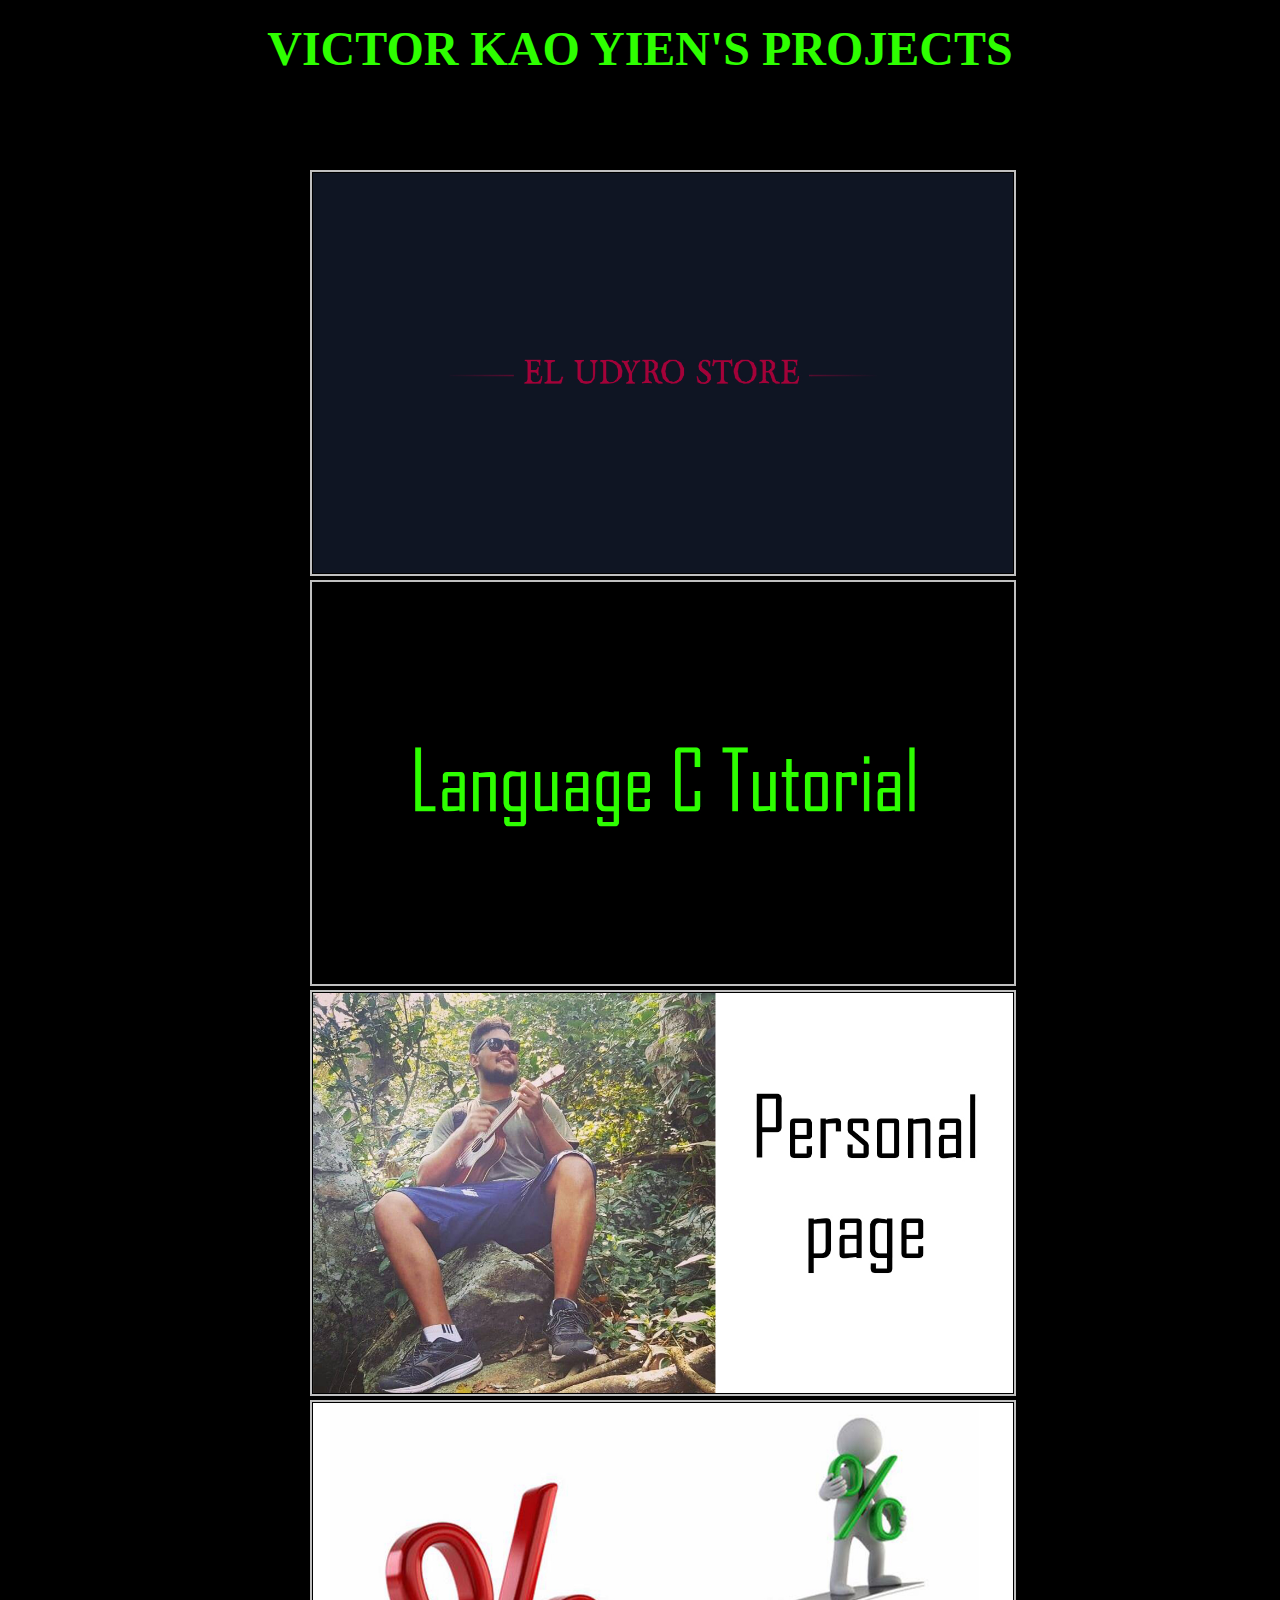
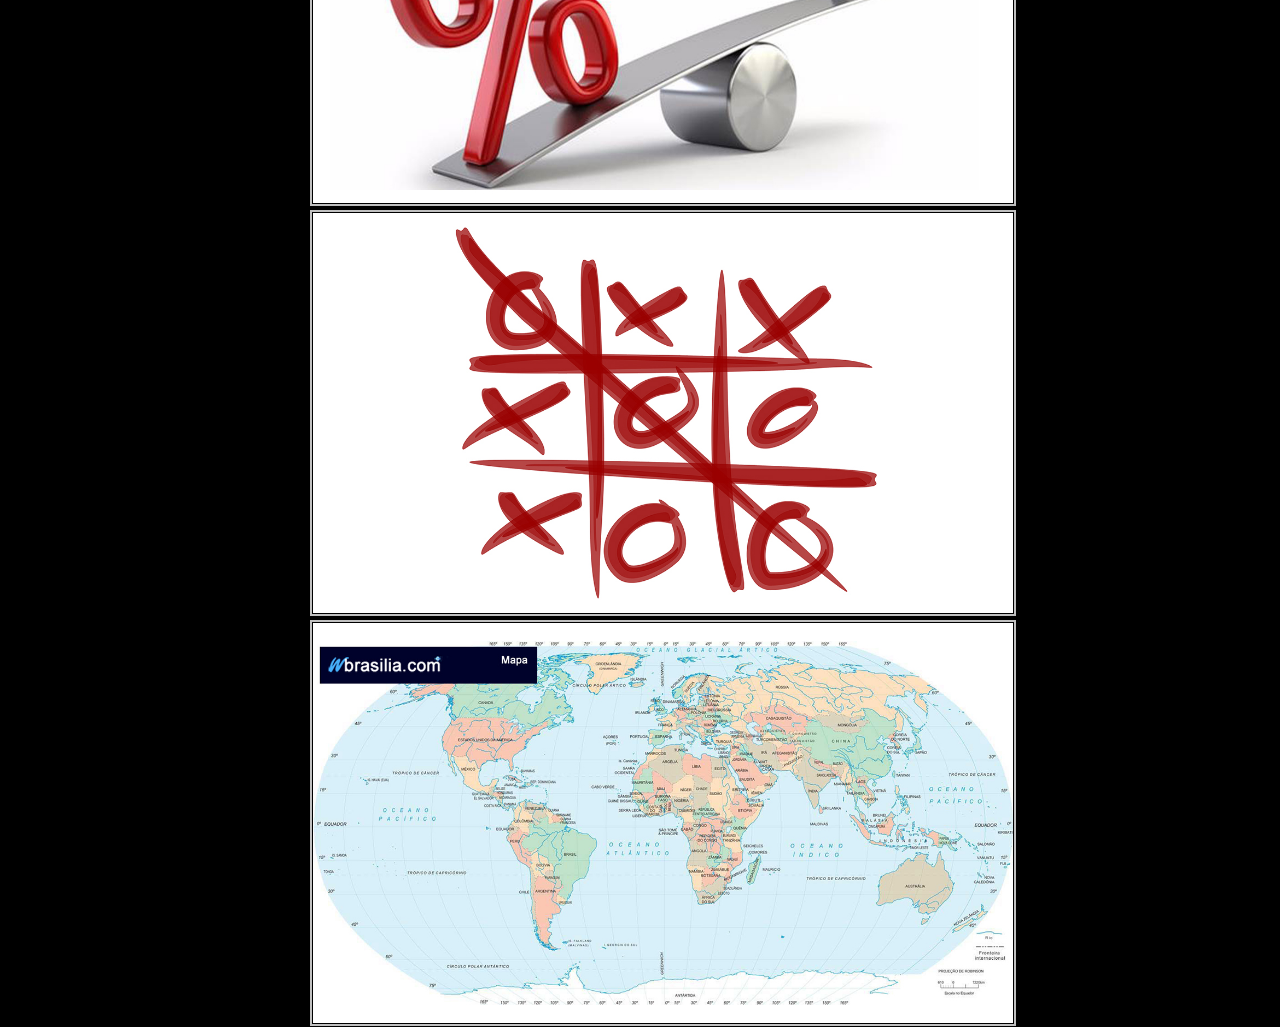
<file: index.html>
<!DOCTYPE html>
<html>
<head>
	<title>Victor Kao Yien's projects</title>


<style>

body{
background-color: black;
font-family: "Lucida Console", serif;

}

.tab1 td{
position: relative;
top: 70px;
right: -300px;
border: 2px solid silver;
background-color: black;
background-opacity: 0.1;
color: white;
}


#projeto1 {
width: 700px;
height: 400px;
}

.udyro {
width: 700px;
height: 400px;
}

.tab2 td{
position: relative;
top: 70px;
right: -300px;
border: 2px solid silver;
background-color: black;
background-opacity: 0.1;
color: white;
}


#projeto2 {
width: 700px;
height: 400px;
}

.tutc {
width: 700px;
height: 400px;
}

.tab3 td{
position: relative;
top: 70px;
right: -300px;
border: 2px solid silver;
background-color: black;
background-opacity: 0.1;
color: white;
}


#projeto3 {
width: 700px;
height: 400px;
}

.pagpess {
width: 700px;
height: 400px;
}

.tab4 td{
position: relative;
top: 70px;
right: -300px;
border: 2px solid silver;
background-color: black;
background-opacity: 0.1;
color: white;
}


#projeto4 {
width: 700px;
height: 400px;
}

.juros {
width: 700px;
height: 400px;
}

.tab5 td{
position: relative;
top: 70px;
right: -300px;
border: 2px solid silver;
background-color: black;
background-opacity: 0.1;
color: white;
}


#projeto5 {
width: 700px;
height: 400px;
}

.velha {
width: 700px;
height: 400px;
}
	
.tab6 td{
position: relative;
top: 70px;
right: -300px;
border: 2px solid silver;
background-color: black;
background-opacity: 0.1;
color: white;
}


#projeto6 {
width: 700px;
height: 400px;
}

.locat {
width: 700px;
height: 400px;
}
	
</style>
</head>
<body>
	<h1 align="center">
	
	<font color="#2eff00" size="9">VICTOR KAO YIEN'S PROJECTS</font>
	
	</h1>

<table class="tab1">
	
	<tr>
	<td>
		
		<div id="projeto1">
			<a href="https://victorkaoyien.github.io/gamestore/index.html" target="blank">
				<img class="udyro" src="eludyrostore.jpg" alt="El Udyro Store">
			</a>
		</div>
		
	</td>	
	</tr>
</table>
	
<table class="tab2">
	
	<tr>
	<td>
		
		<div id="projeto2">
			<a href="https://victorkaoyien.github.io/tutorialc/index.html" target="blank">
				<img class="tutc" src="languagectutorial.jpg" alt="Language C Tutorial">
			</a>
		</div>
		
	</td>	
	</tr>
</table>
	
<table class="tab3">
	
	<tr>
	<td>
		
		<div id="projeto3">
			<a href="https://victorkaoyien.github.io/pagpess/index.html" target="blank">
				<img class="pagpess" src="personalpage.jpg" alt="Victor's Personal Page">
			</a>
		</div>
		
	</td>	
	</tr>
</table>
	
<table class="tab4">
	
	<tr>
	<td>
		
		<div id="projeto4">
			<a href="https://victorkaoyien.github.io/calculadora/index.html" target="blank">
				<img class="juros" src="juros.jpg" alt="Calculadora de juros">
			</a>
		</div>
		
	</td>	
	</tr>
</table>

<table class="tab5">
	
	<tr>
	<td>
		
		<div id="projeto5">
			<a href="https://victorkaoyien.github.io/jogo/index.html" target="blank">
				<img class="velha" src="jogodavelha.jpg" alt="TicTacToe">
			</a>
		</div>
		
	</td>	
	</tr>
</table>

<table class="tab6">
	
	<tr>
	<td>
		
		<div id="projeto6">
			<a href="https://victorkaoyien.github.io/localização/index.html" target="blank">
				<img class="locat" src="mapa.jpg" alt="Location calculator">
			</a>
		</div>
		
	</td>	
	</tr>
</table>
</body>
</html>
</file>
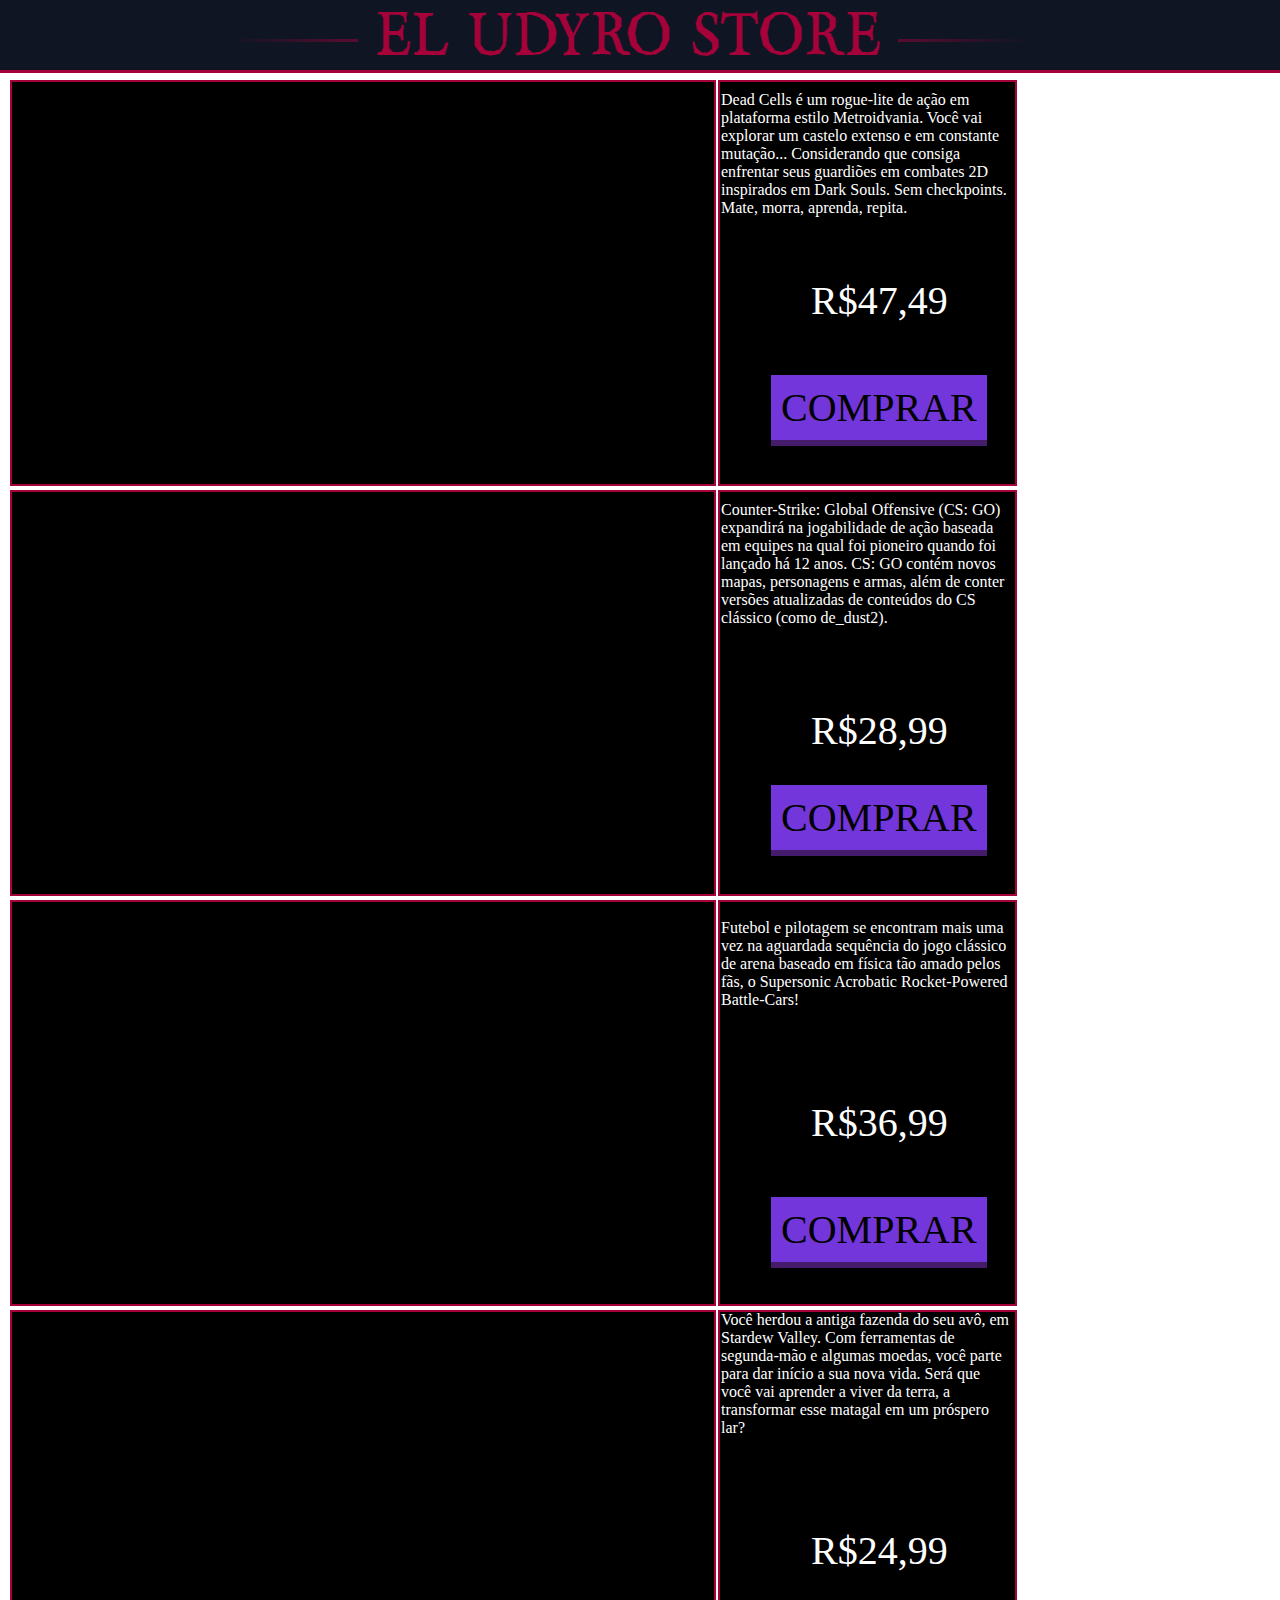
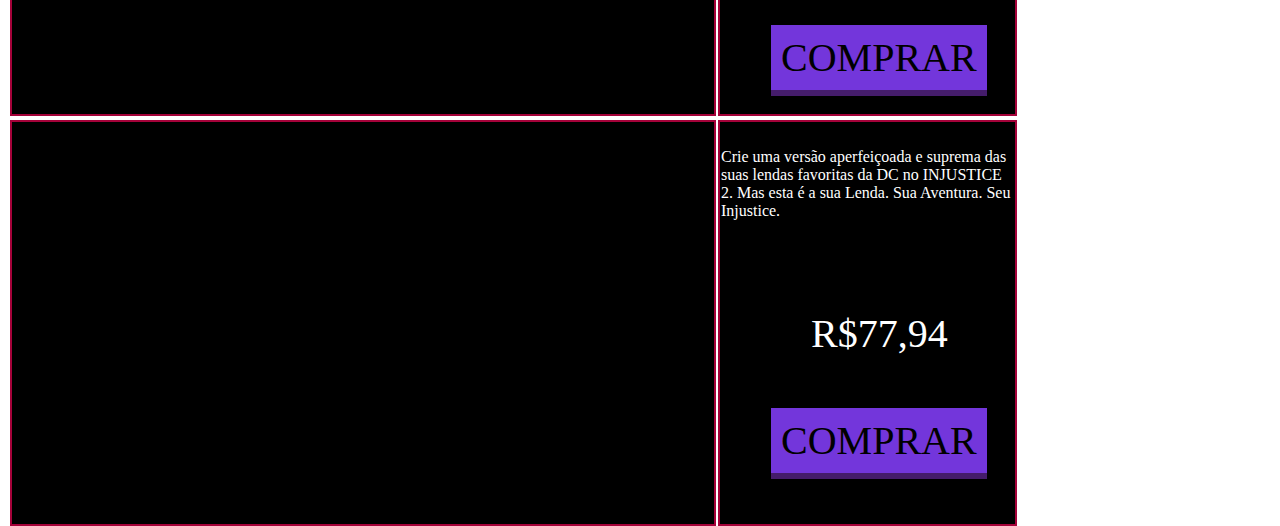
<file: gamestore/index.html>
<!DOCTYPE html>
<html>
<head>
<title>El Udyro Gamestore</title>
<style>
body {

/*BACKGROUND*/
background-image: url(http://gameplay.tips/uploads/posts/2017-05/1494434244_dead-cells.jpg);
background-size: cover;
background-repeat: no-repeat;
background-attachment: fixed;
}

#barratopo {
width: 100%;
height: 70px;
background-color: #101524;
position: absolute;
left: 0;
top: 0;
border-bottom: 3px solid #A40239;
}

.logo{
position: absolute;
left: 210px;
top: -25px;
}

.tab1 td{
position: relative;
top: 70px;
border: 2px solid #A40239;
background-color: black;
background-opacity: 0.1;
color: white;
}

.tab1 {
width: 80%;

}

#capajogo1 {
width: 700px;
height: 400px;
background-image: url(https://i.ytimg.com/vi/p-8jbzlrLqU/maxresdefault.jpg);
background-size: cover;
background-repeat: no-repeat;
}


.txt {
position: relative;
top: -50px;
}

.preco {
position: relative;
font-size: 40px;
top: -30px;
left: 90px;
}

.botao{
background-color: #7336db;
color: black;
border-bottom: 6px solid #451c6b;	
padding: 10px;
position: relative;
left: -40px;
top: 60px;
text-decoration: none;
}

.tab2 td{
position: relative;
width: 700px;
top: 70px;
border: 2px solid #A40239;
background-color: black;
background-opacity: 0.1;
color: white;
}

.tab2 {
width: 80%;

}

#capajogo2 {
width: 700px;
height: 400px;
background-image: url(https://http2.mlstatic.com/counter-strike-global-offensive-cs-go-steam-pc-original-D_NQ_NP_914811-MLB20631566528_032016-F.jpg);
background-size: cover;
background-repeat: no-repeat;
}

.txt2 {
position: relative;
top: -50px;
}

.preco2 {
position: relative;
font-size: 40px;
top: -10px;
left: 90px;
}

.botao2{
background-color: #7336db;
color: black;
border-bottom: 6px solid #451c6b;	
padding: 10px;
position: relative;
left: -40px;
top: 40px;
text-decoration: none;
}

.tab3 td{
position: relative;
width: 700px;
top: 70px;
border: 2px solid #A40239;
background-color: black;
background-opacity: 0.1;
color: white;
}

.tab3 {
width: 80%;

}

#capajogo3 {
width: 700px;
height: 400px;
background-image: url(https://i.ytimg.com/vi/LfzGH459mLg/maxresdefault.jpg);
background-size: cover;
background-repeat: no-repeat;
}

.txt3 {
position: relative;
top: -60px;
}

.preco3 {
position: relative;
font-size: 40px;
top: -10px;
left: 90px;
}

.botao3{
background-color: #7336db;
color: black;
border-bottom: 6px solid #451c6b;	
padding: 10px;
position: relative;
left: -40px;
top: 60px;
text-decoration: none;
}

.tab4 td{
position: relative;
width: 700px;
top: 70px;
border: 2px solid #A40239;
background-color: black;
background-opacity: 0.1;
color: white;
}

.tab4 {
width: 80%;

}

#capajogo4 {
width: 700px;
height: 400px;
background-image: url(https://i.ytimg.com/vi/X139epsMD9k/maxresdefault.jpg);
background-size: cover;
background-repeat: no-repeat;
}

.txt4 {
position: relative;
top: -60px;
}

.preco4 {
position: relative;
font-size: 40px;
top: -10px;
left: 90px;
}

.botao4{
background-color: #7336db;
color: black;
border-bottom: 6px solid #451c6b;	
padding: 10px;
position: relative;
left: -40px;
top: 60px;
text-decoration: none;
}

.tab5 td{
position: relative;
width: 700px;
top: 70px;
border: 2px solid #A40239;
background-color: black;
background-opacity: 0.1;
color: white;
}

.tab5 {
width: 80%;

}

#capajogo5 {
width: 700px;
height: 400px;
background-image: url(http://manjr.com/wp-content/uploads/2017/01/image0021.png);
background-size: cover;
background-repeat: no-repeat;
}

.txt5 {
position: relative;
top: -60px;
}

.preco5 {
position: relative;
font-size: 40px;
top: -10px;
left: 90px;
}

.botao5{
background-color: #7336db;
color: black;
border-bottom: 6px solid #451c6b;	
padding: 10px;
position: relative;
left: -40px;
top: 60px;
text-decoration: none;
}

</style>
</head>
<body>

<!-- BARRA -->
<div id="barratopo">
<a href="index.html">
<img class="logo" src="logo.png" alt="Logo">
</a>	
</div>
<table class="tab1">
	<tr>
		<td>
		<div id="capajogo1"></div>
		</td>	

		<td>
		
		<p class="txt">Dead Cells é um rogue-lite de ação em plataforma estilo Metroidvania. Você vai explorar um castelo extenso e em constante mutação... Considerando que consiga enfrentar seus guardiões em combates 2D inspirados em Dark Souls. Sem checkpoints. Mate, morra, aprenda, repita.
		<p class="preco"> R$47,49
		<a href="deadcells.html" class="botao"> COMPRAR </a>
		</td>
	</tr>

<table class="tab2">
	<tr>
		<td>
		<div id="capajogo2"></div>
		</td>	

		<td>
		
		<p class="txt2">Counter-Strike: Global Offensive (CS: GO) expandirá na jogabilidade de ação baseada em equipes na qual foi pioneiro quando foi lançado há 12 anos. CS: GO contém novos mapas, personagens e armas, além de conter versões atualizadas de conteúdos do CS clássico (como de_dust2).
		<p class="preco2"> R$28,99
		<a href="csgo.html" class="botao2"> COMPRAR </a>
		</td>

<table class="tab3">
	<tr>
		<td>
		<div id="capajogo3"></div>
		</td>	

		<td>
		
		<p class="txt3">Futebol e pilotagem se encontram mais uma vez na aguardada sequência do jogo clássico de arena baseado em física tão amado pelos fãs, o Supersonic Acrobatic Rocket-Powered Battle-Cars!
		<p class="preco3"> R$36,99
		<a href="rocketleague.html" class="botao3"> COMPRAR </a>
		</td>

	</tr>

<table class="tab4">
	<tr>
		<td>
		<div id="capajogo4"></div>
		</td>	

		<td>
		
		<p class="txt4">Você herdou a antiga fazenda do seu avô, em Stardew Valley. Com ferramentas de segunda-mão e algumas moedas, você parte para dar início a sua nova vida. Será que você vai aprender a viver da terra, a transformar esse matagal em um próspero lar?
		<p class="preco4"> R$24,99
		<a href="stardewvalley.html" class="botao4"> COMPRAR </a>
		</td>

	</tr>

<table class="tab5">
	<tr>
		<td>
		<div id="capajogo5"></div>
		</td>	

		<td>
		
		<p class="txt5">Crie uma versão aperfeiçoada e suprema das suas lendas favoritas da DC no INJUSTICE 2. Mas esta é a sua Lenda. Sua Aventura. Seu Injustice.
		<p class="preco5"> R$77,94
		<a href="injustice2.html" class="botao5"> COMPRAR </a>
		</td>

	</tr>

</table>

</body>
</html>
</file>
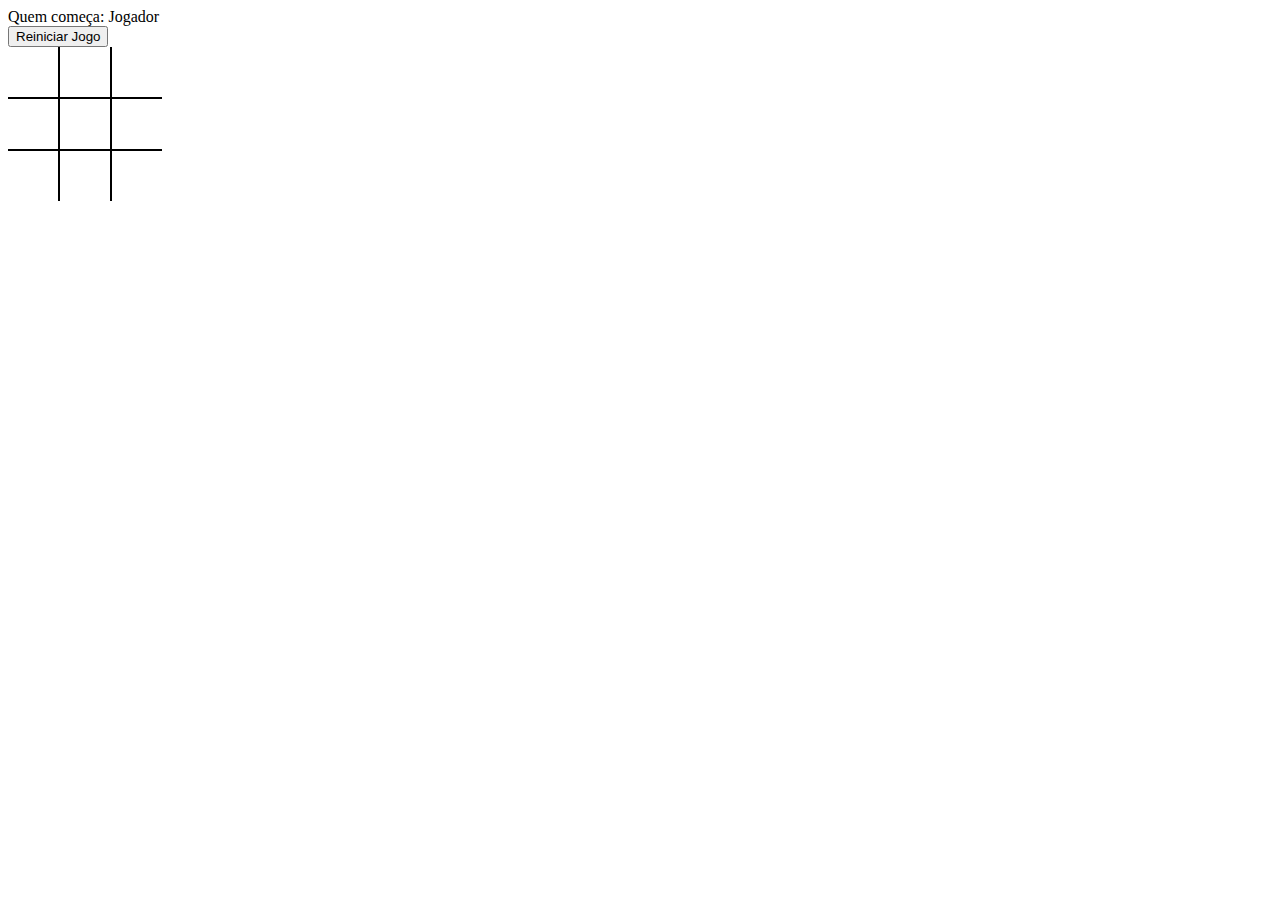
<file: jogo/index.html>
<!DOCTYPE html>
<html lang="pt-br">
	<head>
		<title>Jogo da Velha</title>
		<meta charset="utf-8"/>
		<style>
			#dvjogo{
				width: 160px;
				height: 160px;
				display: flex;
				flex-wrap: wrap;
				align-content: flex-start;
			}
			.posJogo{
				width: 50px;
				height: 50px;
				margin: 0px;
				padding: 0px;
				cursor: pointer;
				display: flex;
				justify-content: center;
				align-items: center;
				font-size: 40px;
			}
			#p1{
				border-right: 1px solid #000;
				border-bottom: 1px solid #000;
			}
			#p2{
				border-left: 1px solid #000;
				border-right: 1px solid #000;
				border-bottom: 1px solid #000;
			}
			#p3{
				border-left: 1px solid #000;
				border-bottom: 1px solid #000;
			}
			#p4{
				border-right: 1px solid #000;
				border-top: 1px solid #000;
				border-bottom: 1px solid #000;
			}
			#p5{
				border: 1px solid #000;
			}
			#p6{
				border-top: 1px solid #000;
				border-left: 1px solid #000;
				border-bottom: 1px solid #000;
			}
			#p7{
				border-right: 1px solid #000;
				border-top: 1px solid #000;
			}
			#p8{
				border-right: 1px solid #000;
				border-top: 1px solid #000;
				border-left: 1px solid #000;
			}
			#p9{
				border-top: 1px solid #000;
				border-left: 1px solid #000;
			}
		</style>
		<script>
			
			var jogo=[];
			var tabuleiro=[];
			var quemJoga=0;//0=jogador   1=cpu
			var verifica;
			var jogando=true;
			var nivel=2;
			var jogadaCpu=1;
			var quemComeca=1;
			var jogada=0;

			function cpuJoga(){
				if(jogando){
					var l,c;
					if (nivel==1){
						do{
							l=Math.round(Math.random()*2);
							c=Math.round(Math.random()*2);
						}while(jogo[l][c]!="");
						jogo[l][c]="O";
					}else if (nivel==2){
						//ataque
						//jogagas linha 1
						if ((jogo[0][0]=="O")&&(jogo[0][1]=="O")&&(jogo[0][2]=="")){
							jogo[0][2]="O";
						}else if ((jogo[0][0]=="O")&&(jogo[0][2]=="O")&&(jogo[0][1]=="")){
							jogo[0][1]="O";
						}else if ((jogo[0][1]=="O")&&(jogo[0][2]=="O")&&(jogo[0][0]=="")){
							jogo[0][0]="O";
						}else
						//jogadas linha 2
						if ((jogo[1][0]=="O")&&(jogo[1][1]=="O")&&(jogo[1][2]=="")){
							jogo[0][2]="O";
						}else if ((jogo[1][0]=="O")&&(jogo[1][2]=="O")&&(jogo[1][1]=="")){
							jogo[1][1]="O";
						}else if ((jogo[1][1]=="O")&&(jogo[1][2]=="O")&&(jogo[1][0]=="")){
							jogo[1][0]="O";
						}else
						//jogadas linha 3
						if ((jogo[2][0]=="O")&&(jogo[2][1]=="O")&&(jogo[2][2]=="")){
							jogo[0][2]="O";
						}else if ((jogo[2][0]=="O")&&(jogo[2][2]=="O")&&(jogo[2][1]=="")){
							jogo[2][1]="O";
						}else if ((jogo[2][1]=="O")&&(jogo[2][2]=="O")&&(jogo[2][0]=="")){
							jogo[2][0]="O";
						}else
						//jogadas coluna 1
						if ((jogo[0][0]=="O")&&(jogo[1][0]=="O")&&(jogo[2][0]=="")){
							jogo[2][0]="O";
						}else if ((jogo[0][0]=="O")&&(jogo[2][0]=="O")&&(jogo[1][0]=="")){
							jogo[1][0]="O";
						}else if ((jogo[1][0]=="O")&&(jogo[2][0]=="O")&&(jogo[0][0]=="")){
							jogo[0][0]="O";
						}else
						//jogadas coluna 2
						if ((jogo[0][1]=="O")&&(jogo[1][1]=="O")&&(jogo[2][1]=="")){
							jogo[2][1]="O";
						}else if ((jogo[0][1]=="O")&&(jogo[2][1]=="O")&&(jogo[1][1]=="")){
							jogo[1][1]="O";
						}else if ((jogo[1][1]=="O")&&(jogo[2][1]=="O")&&(jogo[0][1]=="")){
							jogo[0][1]="O";
						}else
						//jogadas coluna 3
						if ((jogo[0][2]=="O")&&(jogo[1][2]=="O")&&(jogo[2][2]=="")){
							jogo[2][2]="O";
						}else if ((jogo[0][2]=="O")&&(jogo[2][2]=="O")&&(jogo[1][2]=="")){
							jogo[1][2]="O";
						}else if ((jogo[1][2]=="O")&&(jogo[2][2]=="O")&&(jogo[0][2]=="")){
							jogo[0][2]="O";
						}else
						//jogadas diagonal 1
						if ((jogo[0][0]=="O")&&(jogo[1][1]=="O")&&(jogo[2][2]=="")){
							jogo[2][2]="O";
						}else if ((jogo[0][0]=="O")&&(jogo[2][2]=="O")&&(jogo[1][1]=="")){
							jogo[1][1]="O";
						}else if ((jogo[1][1]=="O")&&(jogo[2][2]=="O")&&(jogo[0][0]=="")){
							jogo[0][0]="O";
						}else
						//jogadas diagonal 2
						if ((jogo[0][2]=="O")&&(jogo[1][1]=="O")&&(jogo[2][0]=="")){
							jogo[2][0]="O";
						}else if ((jogo[0][2]=="O")&&(jogo[2][0]=="O")&&(jogo[1][1]=="")){
							jogo[1][1]="O";
						}else if ((jogo[2][0]=="O")&&(jogo[1][1]=="O")&&(jogo[0][2]=="")){
							jogo[0][2]="O";
						}else
						//defesa
						//jogadas linha 1 
						if ((jogo[0][0]=="X")&&(jogo[0][1]=="X")&&(jogo[0][2]=="")){
							jogo[0][2]="O";
						}else if ((jogo[0][0]=="X")&&(jogo[0][2]=="X")&&(jogo[0][1]=="")){
							jogo[0][1]="O";
						}else if ((jogo[0][1]=="X")&&(jogo[0][2]=="X")&&(jogo[0][0]=="")){
							jogo[0][0]="O";
						}else
						//jogadas linha 2
						if ((jogo[1][0]=="X")&&(jogo[1][1]=="X")&&(jogo[1][2]=="")){
							jogo[0][2]="O";
						}else if ((jogo[1][0]=="X")&&(jogo[1][2]=="X")&&(jogo[1][1]=="")){
							jogo[1][1]="O";
						}else if ((jogo[1][1]=="X")&&(jogo[1][2]=="X")&&(jogo[1][0]=="")){
							jogo[1][0]="O";
						}else
						//jogadas linha 3
						if ((jogo[2][0]=="X")&&(jogo[2][1]=="X")&&(jogo[2][2]=="")){
							jogo[0][2]="O";
						}else if ((jogo[2][0]=="X")&&(jogo[2][2]=="X")&&(jogo[2][1]=="")){
							jogo[2][1]="O";
						}else if ((jogo[2][1]=="X")&&(jogo[2][2]=="X")&&(jogo[2][0]=="")){
							jogo[2][0]="O";
						}else
						//jogadas coluna 1
						if ((jogo[0][0]=="X")&&(jogo[1][0]=="X")&&(jogo[2][0]=="")){
							jogo[2][0]="O";
						}else if ((jogo[0][0]=="X")&&(jogo[2][0]=="X")&&(jogo[1][0]=="")){
							jogo[1][0]="O";
						}else if ((jogo[1][0]=="X")&&(jogo[2][0]=="X")&&(jogo[0][0]=="")){
							jogo[0][0]="O";
						}else
						//jogadas coluna 2
						if ((jogo[0][1]=="X")&&(jogo[1][1]=="X")&&(jogo[2][1]=="")){
							jogo[2][1]="O";
						}else if ((jogo[0][1]=="X")&&(jogo[2][1]=="X")&&(jogo[1][1]=="")){
							jogo[1][1]="O";
						}else if ((jogo[1][1]=="X")&&(jogo[2][1]=="X")&&(jogo[0][1]=="")){
							jogo[0][1]="O";
						}else
						//jogadas coluna 3
						if ((jogo[0][2]=="X")&&(jogo[1][2]=="X")&&(jogo[2][2]=="")){
							jogo[2][2]="O";
						}else if ((jogo[0][2]=="X")&&(jogo[2][2]=="X")&&(jogo[1][2]=="")){
							jogo[1][2]="O";
						}else if ((jogo[1][2]=="X")&&(jogo[2][2]=="X")&&(jogo[0][2]=="")){
							jogo[0][2]="O";
						}else
						//jogadas diagonal 1
						if ((jogo[0][0]=="X")&&(jogo[1][1]=="X")&&(jogo[2][2]=="")){
							jogo[2][2]="O";
						}else if ((jogo[0][0]=="X")&&(jogo[2][2]=="X")&&(jogo[1][1]=="")){
							jogo[1][1]="O";
						}else if ((jogo[1][1]=="X")&&(jogo[2][2]=="X")&&(jogo[0][0]=="")){
							jogo[0][0]="O";
						}else
						//jogadas diagonal 2
						if ((jogo[0][2]=="X")&&(jogo[1][1]=="X")&&(jogo[2][0]=="")){
							jogo[2][0]="O";
						}else if ((jogo[0][2]=="X")&&(jogo[2][0]=="X")&&(jogo[1][1]=="")){
							jogo[1][1]="O";
						}else if ((jogo[2][0]=="X")&&(jogo[1][1]=="X")&&(jogo[0][2]=="")){
							jogo[0][2]="O";
						}else{
							if (jogada<8){
								do{
									l=Math.round(Math.random()*2);
									c=Math.round(Math.random()*2);
								}while(jogo[l][c]!="");
								jogo[l][c]="O";
							}else{
								for(var l=0;l<3;l++){
									for(var c=0;c<3;c++){
										if(jogo[l][c]==""){
											jogo[l][c]="O";
										}
									}
								}				
							}
 						}
 					}

					verifica=verificaVitoria();
					if (verifica!=""){
						alert(verifica+" venceu!");
						jogando=false;
					}
					atualizaTabuleiro();
					jogada++;
					quemJoga=0;
				}
			}

			function verificaVitoria(){
				var l,c;
				//linhas
				for(l=0;l<3;l++){
					if ((jogo[l][0]==jogo[l][1])&&(jogo[l][1]==jogo[l][2])){
						return jogo[l][0];
					}	
				}
				//colunas
				for(c=0;c<3;c++){
					if ((jogo[0][c]==jogo[1][c])&&(jogo[1][c]==jogo[2][c])){
						return jogo[0][c];

					}
				}
				//diagonais
				if ((jogo[0][0]==jogo[1][1])&&(jogo[1][1]==jogo[2][2])){
						return jogo[0][0];
				}
				
				if ((jogo[0][2]==jogo[1][1])&&(jogo[1][1]==jogo[2][0])){
						return jogo[0][2];
				}
				return "";
			}
			function jogar(p) {
				if ((jogando)&&(quemJoga==0)) {
					switch(p){
						case 1:
							if (jogo[0][0]=="") {
								jogo[0][0]="X";
								quemJoga=1;
							}
						break;
						case 2:
							if (jogo[0][1]=="") {
								jogo[0][1]="X";
								quemJoga=1;
							}
						break;
						case 3:
							if (jogo[0][2]=="") {
								jogo[0][2]="X";
								quemJoga=1;
							}
						break;
						case 4:
							if (jogo[1][0]=="") {
								jogo[1][0]="X";
								quemJoga=1;
							}
						break;
						case 5:
							if (jogo[1][1]=="") {
								jogo[1][1]="X";
								quemJoga=1;
							}
						break;
						case 6:
							if (jogo[1][2]=="") {
								jogo[1][2]="X";
								quemJoga=1;
							}
						break;
						case 7:
							if (jogo[2][0]=="") {
								jogo[2][0]="X";
								quemJoga=1;
							}
						break;
						case 8:
							if (jogo[2][1]=="") {
								jogo[2][1]="X";
								quemJoga=1;
							}
						break;
						default://caso 9
							if (jogo[2][2]=="") {
								jogo[2][2]="X";
								quemJoga=1;
							}
						break;
					}
					if (quemJoga==1){
					atualizaTabuleiro();
					verifica=verificaVitoria();
						if (verifica!=""){
							alert(verifica+" venceu!");
							jogando=false;
						}
						jogada++;
						cpuJoga();
					}				
				}
			}

			function atualizaTabuleiro(){
					for(var l=0;l<3;l++){
						for(var c=0;c<3;c++){
							if(jogo[l][c]=="X"){
								tabuleiro[l][c].innerHTML="X";
								tabuleiro[l][c].style.cursor="default";
							}else if(jogo[l][c]=="O"){
								tabuleiro[l][c].innerHTML="O";
								tabuleiro[l][c].style.cursor="default";
						}else{
							tabuleiro[l][c].innerHTML="";
								tabuleiro[l][c].style.cursor="pointer";
						}
					}
			}
		}
			function inicia(){
				jogando=true;
				jogadaCpu=1;
				jogada=0;
				jogo=[
					["","",""],
					["","",""],
					["","",""]
				];
				tabuleiro=[
					[document.getElementById("p1"),document.getElementById("p2"),document.getElementById("p3")],
					[document.getElementById("p4"),document.getElementById("p5"),document.getElementById("p6")],
					[document.getElementById("p7"),document.getElementById("p8"),document.getElementById("p9")]
				];
				atualizaTabuleiro();
				if (quemComeca==1){
					quemComeca=0;
					quemJoga=quemComeca;
					document.getElementById("dvquemcomeca").innerHTML="Quem começa: Jogador";
				}else{
					quemComeca=1;
					quemJoga=quemComeca;
					document.getElementById("dvquemcomeca").innerHTML="Quem começa: CPU";
					cpuJoga();
				}
			}
			
			window.addEventListener("load",inicia);
		
		</script>
	</head>
	<body>

		<div id="dvmenu">
			<div id="dvquemcomeca">Quem joga: </div>
			<button onclick="inicia()">Reiniciar Jogo</button>
		</div>
		<div id="dvjogo">
			<div id="p1" class="posJogo" onclick="jogar(1)"></div>
			<div id="p2" class="posJogo" onclick="jogar(2)"></div>
			<div id="p3" class="posJogo" onclick="jogar(3)"></div>
			<div id="p4" class="posJogo" onclick="jogar(4)"></div>
			<div id="p5" class="posJogo" onclick="jogar(5)"></div>
			<div id="p6" class="posJogo" onclick="jogar(6)"></div>
			<div id="p7" class="posJogo" onclick="jogar(7)"></div>
			<div id="p8" class="posJogo" onclick="jogar(8)"></div>
			<div id="p9" class="posJogo" onclick="jogar(9)"></div>
		</div>

	</body>
</html>
</file>
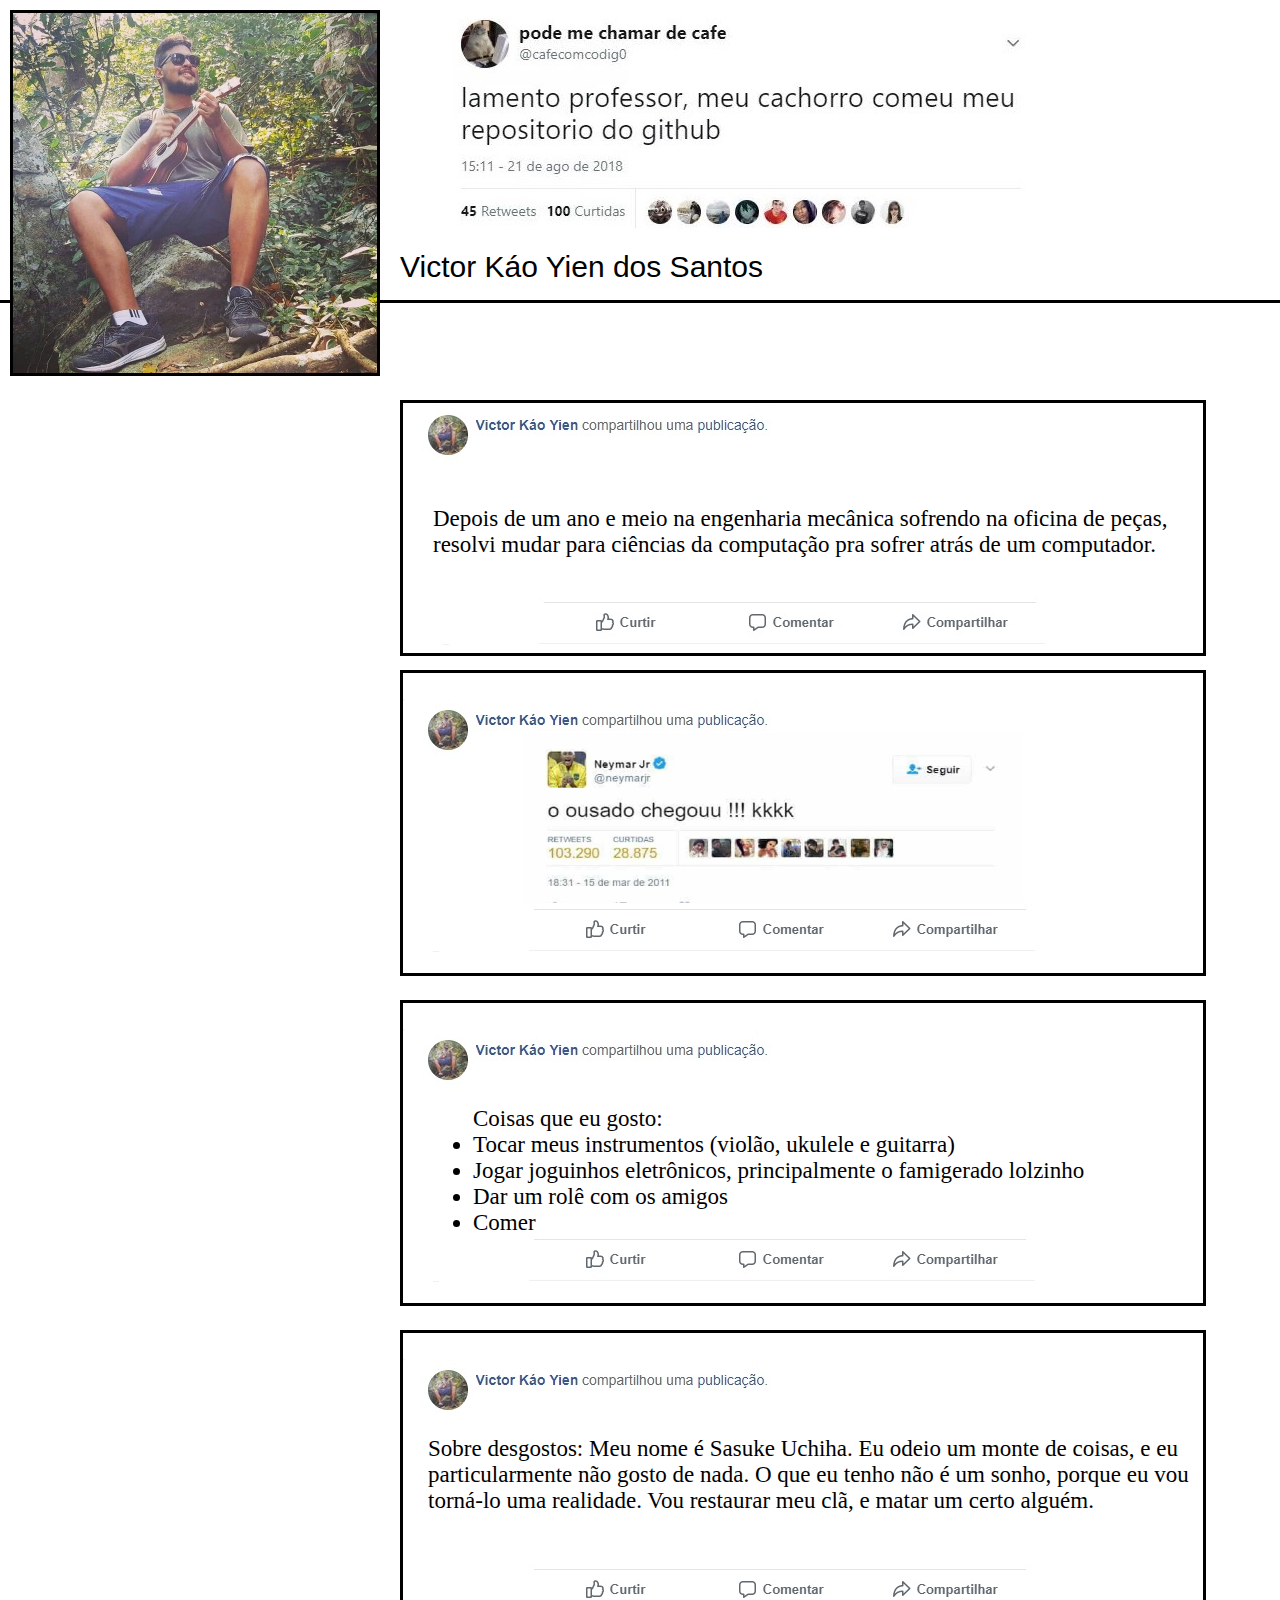
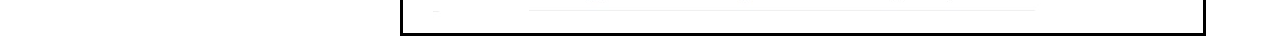
<file: pagpess/index.html>
<!DOCTYPE html>
<html>
<head>
	<title>Victor's Personal Page</title>

	<link rel="stylesheet" type="text/css" href="stylepagpes.css">

<style>


</style>
</head>
<body>
<div id="barrafundo">

	<p class="titulo"> Victor Káo Yien dos Santos

	<table class="tab1">
		<tr>
			<td>
				<div id="photome">
					
				</div>
				
			</td>
		</tr>
	</table>

<div id="quadradomeio"> <br><br><br><br><br><br><br><p class="textpost">Depois de um ano e meio na engenharia mecânica sofrendo na oficina de peças, resolvi mudar para ciências da computação pra sofrer atrás de um computador.
<img src="ccc.jpg" class="ccc">
</div>

<div id="quadradomeio2">
<img src="ousado.jpg" class="ousado">
<img src="ccc.jpg" class="ccc2">
</div>

<div id="quadradomeio3"> <br><br><br><br><p class="textpost">
	<ul class="textpost"> Coisas que eu gosto: 
		<li>Tocar meus instrumentos (violão, ukulele e guitarra)</li>
		<li>Jogar joguinhos eletrônicos, principalmente o famigerado lolzinho</li>
		<li>Dar um rolê com os amigos</li>
		<li>Comer</li>	
		<li>Entre outros</li>
	</ul>
<img src="ccc.jpg" class="ccc2">
</div>

<div id="quadradomeio4"> <br><br><br><br><p class="textpost">
	<ul class="textpost1"> Sobre desgostos: 
		Meu nome é Sasuke Uchiha. Eu odeio um monte de coisas, e eu particularmente não gosto de nada. O que eu tenho não é um sonho, porque eu vou torná-lo uma realidade. Vou restaurar meu clã, e matar um certo alguém.
	</ul>
<img src="ccc.jpg" class="ccc2">
</div>



</body>
</html>
</file>
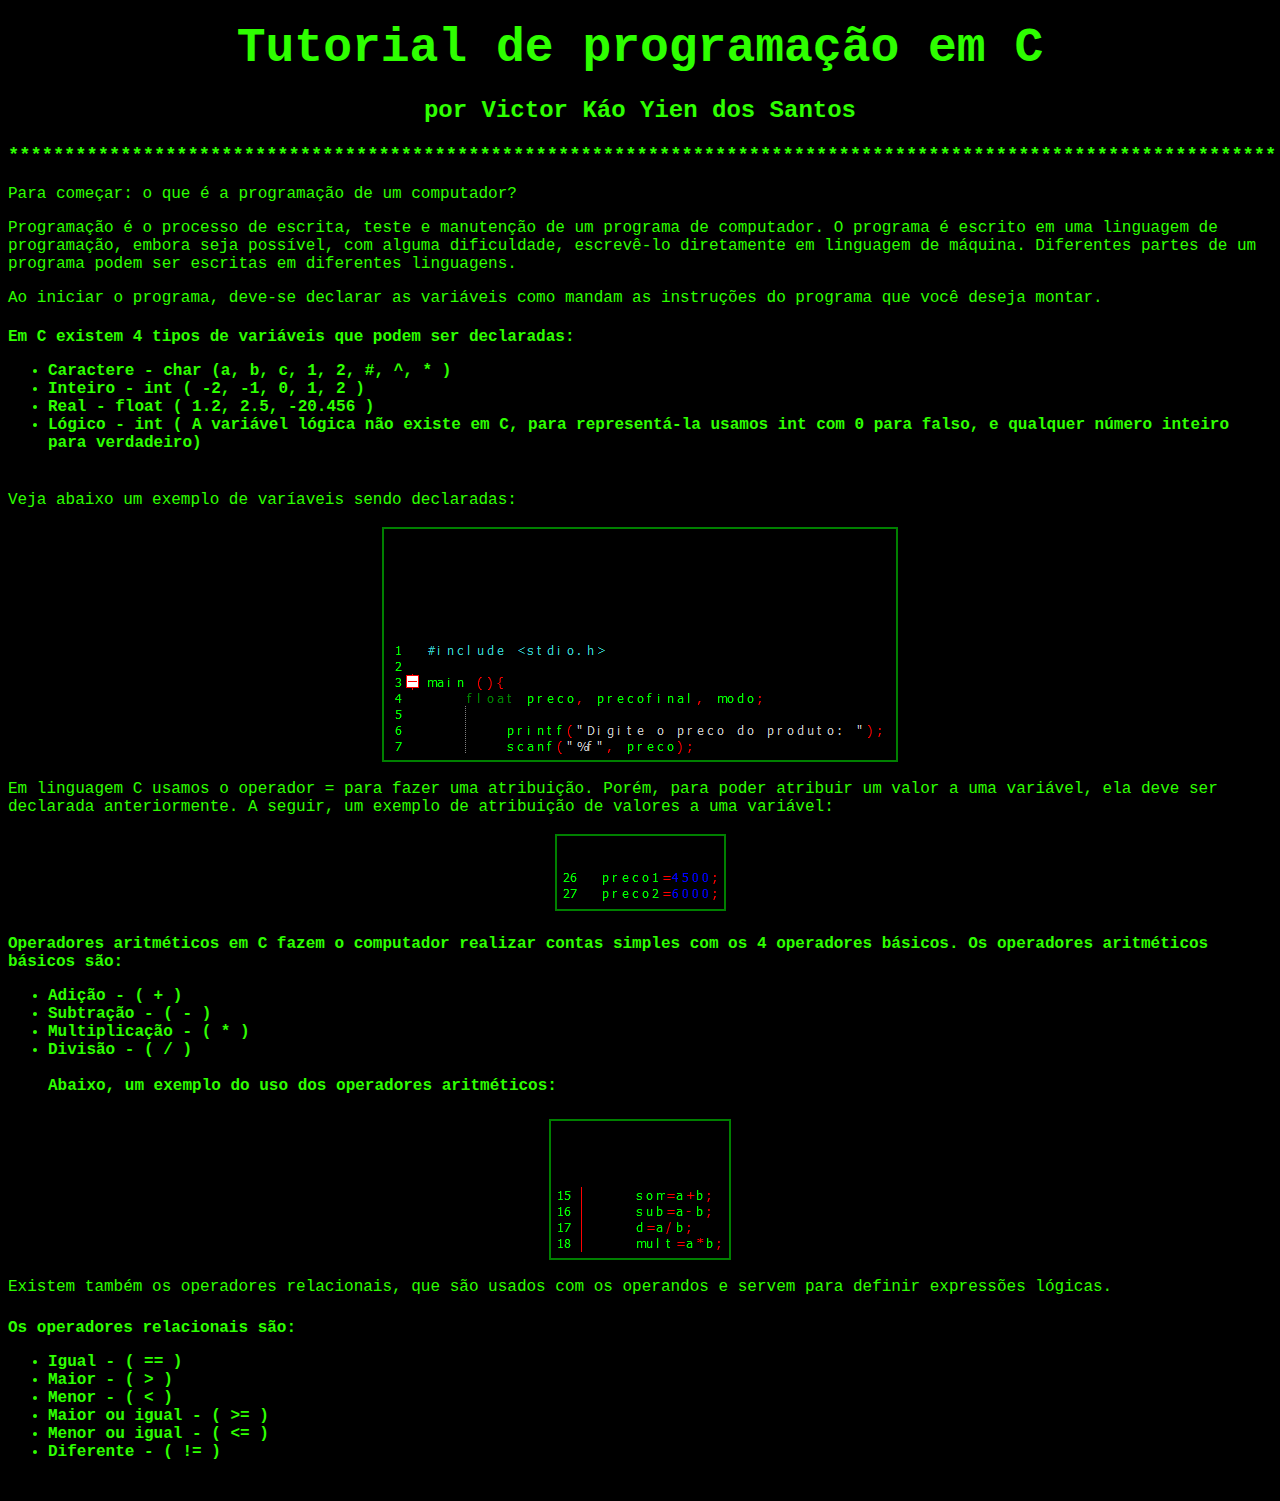
<file: tutorialc/index.html>
<!DOCTYPE html>
<html>
<head>
	<title>Tutorial C</title>

<link rel="stylesheet" type="text/css" href="styletutc.css">

</head>
<body>

	<h1 align="center">
		<font color="#2eff00" size="12">Tutorial de programação em C</font>
	</h1>

	

	<h2 align="center">
		<font color="#2eff00" size="5">por Victor Káo Yien dos Santos</font>
	</h2>

	
	<h3 align="center">
		<font color="#2eff00">*****************************************************************************************************************</font>
	</h3>




	<p class="text">Para começar: o que é a programação de um computador?

	

	<p class="text">Programação é o processo de escrita, teste e manutenção de um programa de computador. O programa é escrito em uma linguagem de programação, embora seja possível, com alguma dificuldade, escrevê-lo diretamente em linguagem de máquina. Diferentes partes de um programa podem ser escritas em diferentes linguagens.

	
	<p class="text">Ao iniciar o programa, deve-se declarar as variáveis como mandam as instruções do programa que você deseja montar.


	<h4 align="left">
		<font color="#2eff00" size="3"> Em C existem 4 tipos de variáveis que podem ser declaradas:
			<br>

  <ul class="texto">

  	<li> Caractere - <span class="destaquestexto"> char </span> (a, b, c, 1, 2, #, ^, * )</li>
  	<li> Inteiro -  <span class="destaquestexto"> int </span> ( -2, -1, 0, 1, 2 ) </li>
  	<li> Real -  <span class="destaquestexto"> float </span> ( 1.2, 2.5, -20.456 )</li>
  	<li> Lógico - <span class="destaquestexto"> int </span> ( A variável lógica não existe em C, para representá-la usamos <span class="destaquestexto"> int </span> com 0 para falso, e qualquer número inteiro para verdadeiro) <br> </li> <br>

</ul></font>
	</h4>


	<p class="text">Veja abaixo um exemplo de varíaveis sendo declaradas: </font></h9>
		

		<table class="tab1" align="center">
			<tr>
			<td>
			<div id="imagem1"></div>
			<img src="imagem1.png" alt="Imagem 1">
			</td>
			</tr>
		</table>
	

	<p class="text">Em linguagem C usamos o operador <span class="destaquestexto"> = </span> para fazer uma atribuição. Porém, para poder atribuir um valor a uma variável, ela deve ser declarada anteriormente. A seguir, um exemplo de atribuição de valores a uma variável:
	

	<table class="tab2" align="center">
			<tr>
			<td>
			<div id="imagem2"></div>
			<img src="imagem2.png" alt="Imagem 2">
			</td>
			</tr>
		</table>


	<h5 align="left">
		<font color="#2eff00" size="3">Operadores aritméticos em C fazem o computador realizar contas simples com os 4 operadores básicos. Os operadores aritméticos básicos são: <br>
	
	
	<ul class="texto">

  	<li> Adição - (<span class="destaquestexto"> + </span> )</li>
  	<li> Subtração - (<span class="destaquestexto"> - </span>  )</li>
  	<li> Multiplicação -  (<span class="destaquestexto"> * </span> )</li>
  	<li> Divisão - (<span class="destaquestexto"> / </span> ) <br><br> Abaixo, um exemplo do uso dos operadores aritméticos: </li>
  											
  	 					

  </ul>
	</h5>

	<table class="tab3" align="center">
			<tr>
			<td>
			<div id="imagem3"></div>
			<img src="imagem3.png" alt="Imagem 3">
			</td>
			</tr>
		</table>


	<p class="text">Existem também os operadores relacionais, que são usados com os operandos e servem para definir expressões lógicas.


	<h5 align="left">
		<font color="#2eff00" size="3">Os operadores relacionais são: <br>

			<ul class="texto">

  	<li> Igual - (<span class="destaquestexto"> == </span> )</li>
  	<li> Maior - (<span class="destaquestexto"> > </span>  )</li>
  	<li> Menor -  (<span class="destaquestexto"> < </span> )</li>
  	<li> Maior ou igual - (<span class="destaquestexto"> >= </span>  )</li>
  	<li> Menor ou igual -  (<span class="destaquestexto"> <= </span> )</li>
  	<li> Diferente - (<span class="destaquestexto"> != </span> ) <br><br> </li>
  											
  </ul>


</body>
</html>
</file>
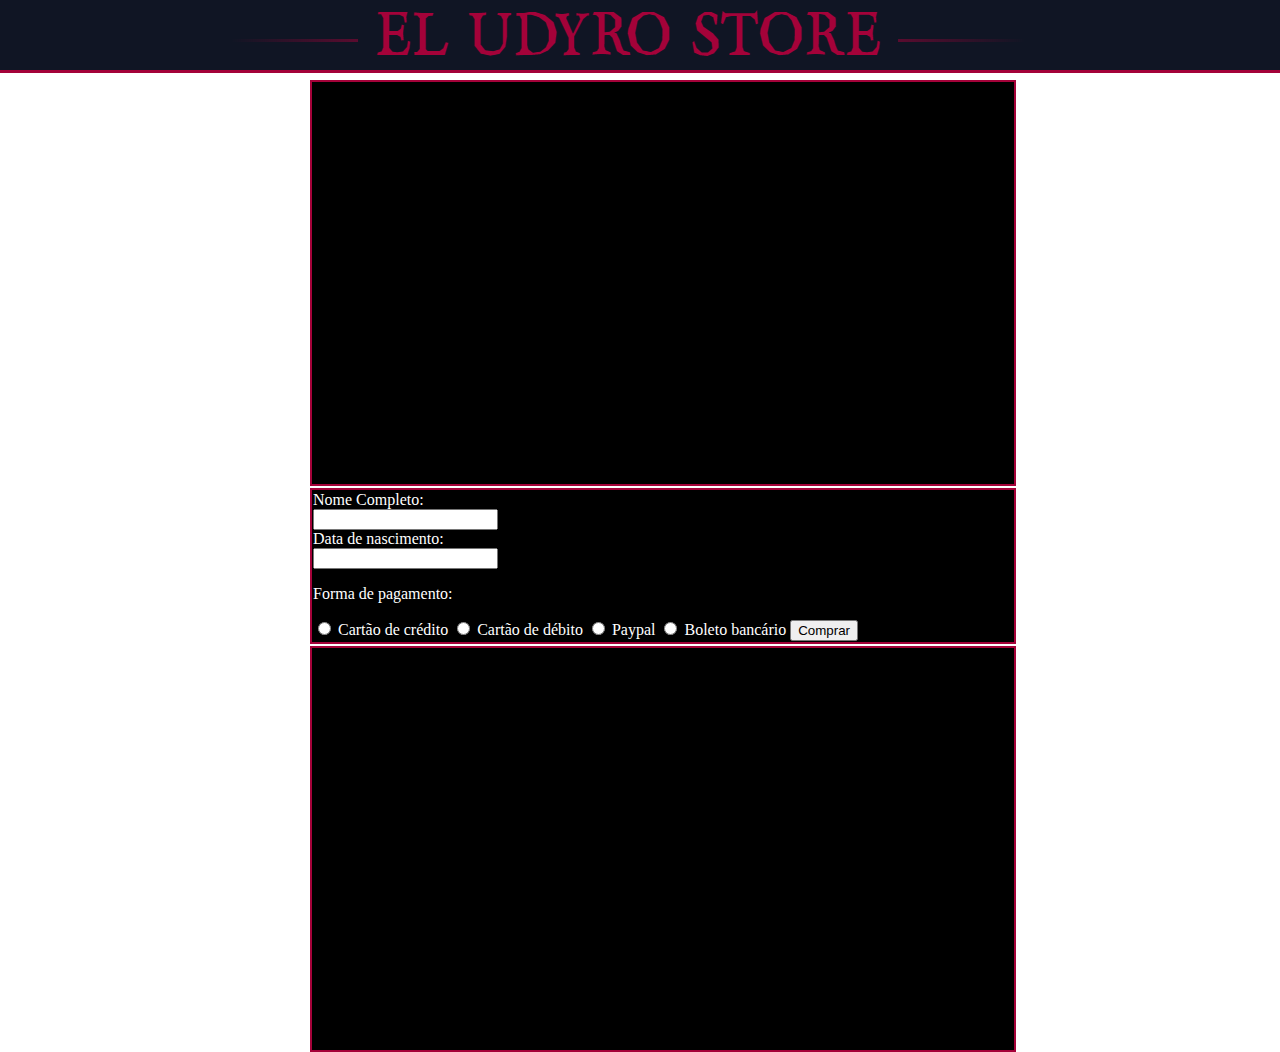
<file: gamestore/csgo.html>
<!DOCTYPE html>
<html>
<head>
<title>El Udyro Gamestore</title>
<style>
body {

/*BACKGROUND*/
background-image: url(http://gameplay.tips/uploads/posts/2017-05/1494434244_dead-cells.jpg);
background-size: cover;
background-repeat: no-repeat;
background-attachment: fixed;
}

#barratopo {
width: 100%;
height: 70px;
background-color: #101524;
position: absolute;
left: 0;
top: 0;
border-bottom: 3px solid #A40239;
}

#capajogo1 {
width: 700px;
height: 400px;
background-image: url(https://http2.mlstatic.com/counter-strike-global-offensive-cs-go-steam-pc-original-D_NQ_NP_914811-MLB20631566528_032016-F.jpg);
background-size: cover;
background-repeat: no-repeat;
}

.tab1 td{
position: relative;
top: 70px;
border: 2px solid #A40239;
background-color: black;
background-opacity: 0.1;
color: white;
right: -300px;
}

.tab1 {
width: 50%;
}

.logo{
position: absolute;
left: 210px;
top: -25px;
}

#fotojogo1 {
background-image: url(https://cdns.kinguin.net/media/category/m/4/m4a4_asiimov_5.jpg);
width: 700px;
height: 400px;
background-size: cover;
background-repeat: no-repeat;
}





</style>
</head>
<body>

<!-- BARRA -->
<div id="barratopo">
<a href="index.html">
<img class="logo" src="logo.png" alt="Logo">
</a>
</div>
<table class="tab1">
<table class="tab1">
	<tr>
		<td>
		<div id="capajogo1"></div>
		</td>	
	</tr>

	<tr>
		<td>
		<form>
			Nome Completo:<br>
			<input type="text" name="name">
			<br>
			Data de nascimento:<br>
			<input type="text" name="age">
			<p>Forma de pagamento:</p>
			<input type="radio" name="pay"> Cartão de crédito
			<input type="radio" name="pay"> Cartão de débito
			<input type="radio" name="pay"> Paypal
			<input type="radio" name="pay"> Boleto bancário
			<input type="button" value="Comprar" onclick="msg()">
			</form>
			<script> function msg() { alert("El Udyro Store não é uma loja real!"); } </script> 
		</td>
	</tr>

		
	<tr>
		<td>
		<div id="fotojogo1"></div>
		</td>	
	</tr>






	
</table>



</body>
</html>
</file>
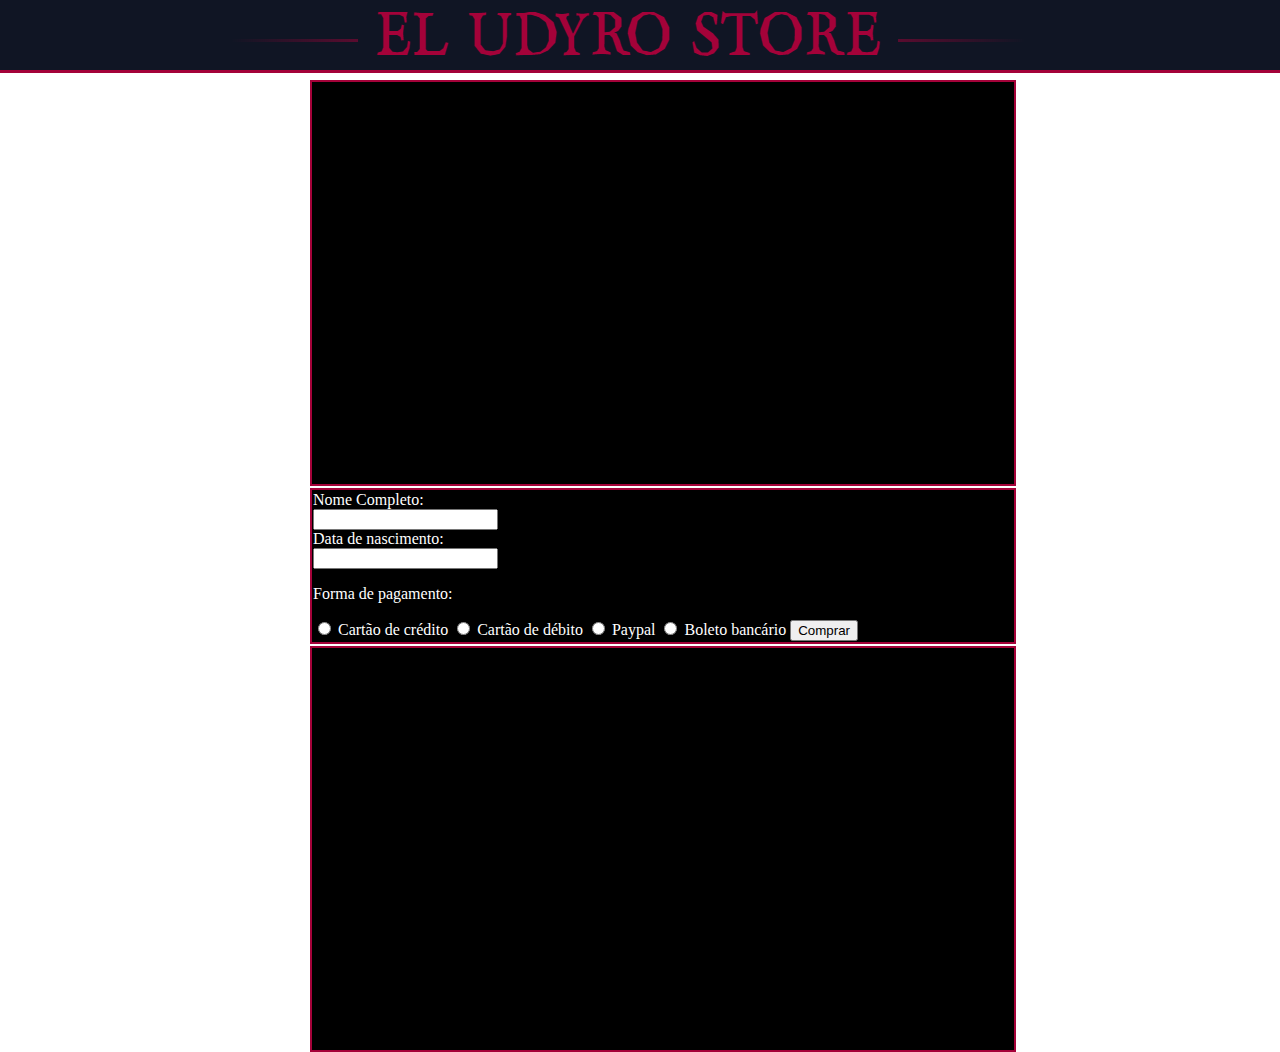
<file: gamestore/deadcells.html>
<!DOCTYPE html>
<html>
<head>
<title>El Udyro Gamestore</title>
<style>
body {

/*BACKGROUND*/
background-image: url(http://gameplay.tips/uploads/posts/2017-05/1494434244_dead-cells.jpg);
background-size: cover;
background-repeat: no-repeat;
background-attachment: fixed;
}

#barratopo {
width: 100%;
height: 70px;
background-color: #101524;
position: absolute;
left: 0;
top: 0;
border-bottom: 3px solid #A40239;
}

#capajogo1 {
width: 700px;
height: 400px;
background-image: url(https://i.ytimg.com/vi/p-8jbzlrLqU/maxresdefault.jpg);
background-size: cover;
background-repeat: no-repeat;
}

.tab1 td{
position: relative;
top: 70px;
border: 2px solid #A40239;
background-color: black;
background-opacity: 0.1;
color: white;
right: -300px;
}

.tab1 {
width: 50%;
}

.logo{
position: absolute;
left: 210px;
top: -25px;
}

#fotojogo1 {
background-image: url(http://gameplay.tips/uploads/posts/2017-05/1494438451_6.jpg);
width: 700px;
height: 400px;
background-size: cover;
background-repeat: no-repeat;
}





</style>
</head>
<body>

<!-- BARRA -->
<div id="barratopo">
<a href="index.html">
<img class="logo" src="logo.png" alt="Logo">
</a>	
</div>
<table class="tab1">
<table class="tab1">
	<tr>
		<td>
		<div id="capajogo1"></div>
		</td>	
	</tr>

	<tr>
		<td>
		<form>
			Nome Completo:<br>
			<input type="text" name="name">
			<br>
			Data de nascimento:<br>
			<input type="text" name="age">
			<p>Forma de pagamento:</p>
			<input type="radio" name="pay"> Cartão de crédito
			<input type="radio" name="pay"> Cartão de débito
			<input type="radio" name="pay"> Paypal
			<input type="radio" name="pay"> Boleto bancário
			<input type="button" value="Comprar" onclick="msg()">
			</form>
			<script> function msg() { alert("El Udyro Store não é uma loja real!"); } </script> 
		</td>
	</tr>

		
	<tr>
		<td>
		<div id="fotojogo1"></div>
		</td>	
	</tr>






	
</table>



</body>
</html>
</file>
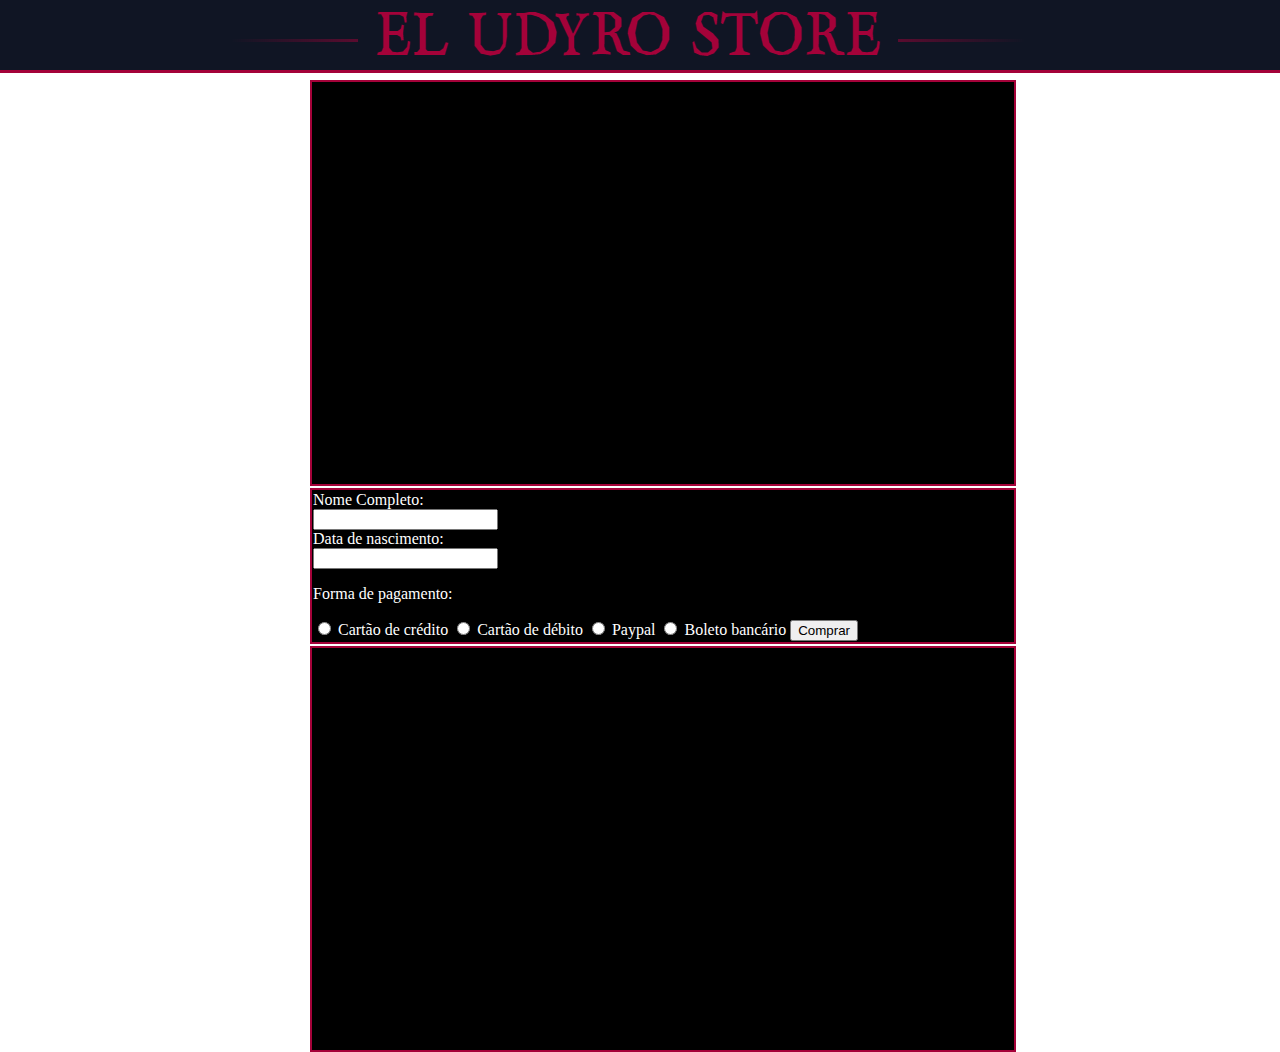
<file: gamestore/injustice2.html>
<!DOCTYPE html>
<html>
<head>
<title>El Udyro Gamestore</title>
<style>
body {

/*BACKGROUND*/
background-image: url(http://gameplay.tips/uploads/posts/2017-05/1494434244_dead-cells.jpg);
background-size: cover;
background-repeat: no-repeat;
background-attachment: fixed;
}

#barratopo {
width: 100%;
height: 70px;
background-color: #101524;
position: absolute;
left: 0;
top: 0;
border-bottom: 3px solid #A40239;
}

#capajogo1 {
width: 700px;
height: 400px;
background-image: url(http://manjr.com/wp-content/uploads/2017/01/image0021.png);
background-size: cover;
background-repeat: no-repeat;
}

.tab1 td{
position: relative;
top: 70px;
border: 2px solid #A40239;
background-color: black;
background-opacity: 0.1;
color: white;
right: -300px;
}

.tab1 {
width: 50%;
}

.logo{
position: absolute;
left: 210px;
top: -25px;
}

#fotojogo1 {
background-image: url(http://www.comicsbeat.com/wp-content/uploads/2017/01/injustice-2-e1485297437682.jpg);
width: 700px;
height: 400px;
background-size: cover;
background-repeat: no-repeat;
}


</style>
</head>
<body>

<!-- BARRA -->
<div id="barratopo">
<a href="index.html">
<img class="logo" src="logo.png" alt="Logo">
</a>
</div>
<table class="tab1">
<table class="tab1">
	<tr>
		<td>
		<div id="capajogo1"></div>
		</td>	
	</tr>

	<tr>
		<td>
		<form>
			Nome Completo:<br>
			<input type="text" name="name">
			<br>
			Data de nascimento:<br>
			<input type="text" name="age">
			<p>Forma de pagamento:</p>
			<input type="radio" name="pay"> Cartão de crédito
			<input type="radio" name="pay"> Cartão de débito
			<input type="radio" name="pay"> Paypal
			<input type="radio" name="pay"> Boleto bancário
			<input type="button" value="Comprar" onclick="msg()">
			</form>
			<script> function msg() { alert("El Udyro Store não é uma loja real!"); } </script> 
		</td>
	</tr>

		
	<tr>
		<td>
		<div id="fotojogo1"></div>
		</td>	
	</tr>






	
</table>



</body>
</html>
</file>
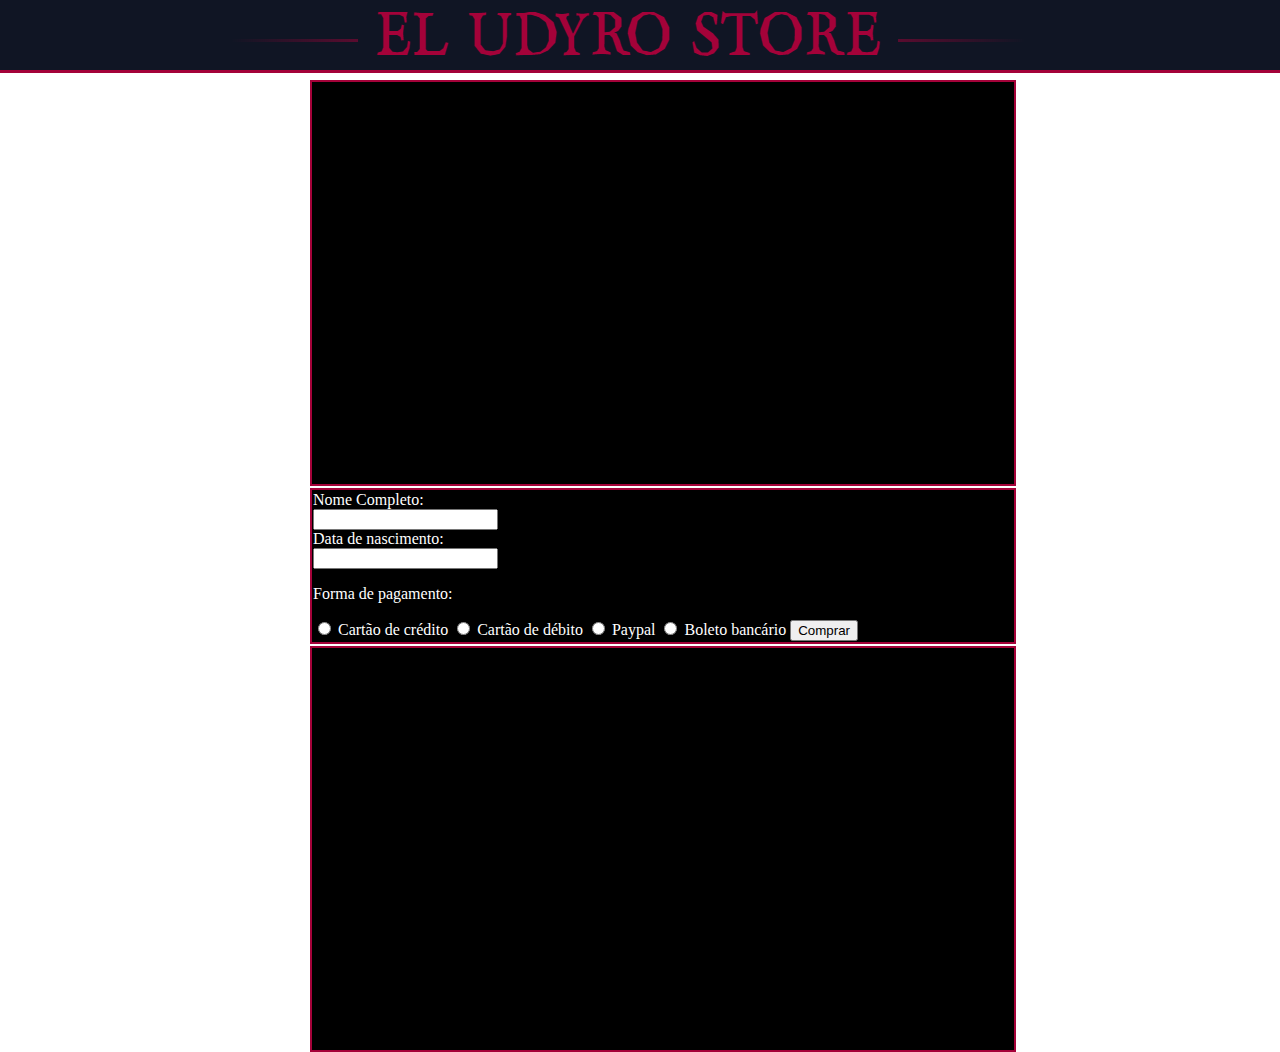
<file: gamestore/rocketleague.html>
<!DOCTYPE html>
<html>
<head>
<title>El Udyro Gamestore</title>
<style>
body {

/*BACKGROUND*/
background-image: url(http://gameplay.tips/uploads/posts/2017-05/1494434244_dead-cells.jpg);
background-size: cover;
background-repeat: no-repeat;
background-attachment: fixed;
}

#barratopo {
width: 100%;
height: 70px;
background-color: #101524;
position: absolute;
left: 0;
top: 0;
border-bottom: 3px solid #A40239;
}

#capajogo1 {
width: 700px;
height: 400px;
background-image: url(https://i.ytimg.com/vi/LfzGH459mLg/maxresdefault.jpg);
background-size: cover;
background-repeat: no-repeat;
}

.tab1 td{
position: relative;
top: 70px;
border: 2px solid #A40239;
background-color: black;
background-opacity: 0.1;
color: white;
right: -300px;
}

.tab1 {
width: 50%;
}

.logo{
position: absolute;
left: 210px;
top: -25px;
}

#fotojogo1 {
background-image: url(https://cnet3.cbsistatic.com/img/w3NXKfKQx6k4qfNymeMK2_POB14=/1600x900/2018/01/17/c1ed8f4a-9b5d-43c4-9404-e894e8d1195e/get-better-at-rocket-league-3.png);
width: 700px;
height: 400px;
background-size: cover;
background-repeat: no-repeat;
}


</style>
</head>
<body>

<!-- BARRA -->
<div id="barratopo">
<a href="index.html">
<img class="logo" src="logo.png" alt="Logo">
</a>
</div>
<table class="tab1">
<table class="tab1">
	<tr>
		<td>
		<div id="capajogo1"></div>
		</td>	
	</tr>

	<tr>
		<td>
		<form>
			Nome Completo:<br>
			<input type="text" name="name">
			<br>
			Data de nascimento:<br>
			<input type="text" name="age">
			<p>Forma de pagamento:</p>
			<input type="radio" name="pay"> Cartão de crédito
			<input type="radio" name="pay"> Cartão de débito
			<input type="radio" name="pay"> Paypal
			<input type="radio" name="pay"> Boleto bancário
			<input type="button" value="Comprar" onclick="msg()">
			</form>
			<script> function msg() { alert("El Udyro Store não é uma loja real!"); } </script> 
		</td>
	</tr>

		
	<tr>
		<td>
		<div id="fotojogo1"></div>
		</td>	
	</tr>






	
</table>



</body>
</html>
</file>
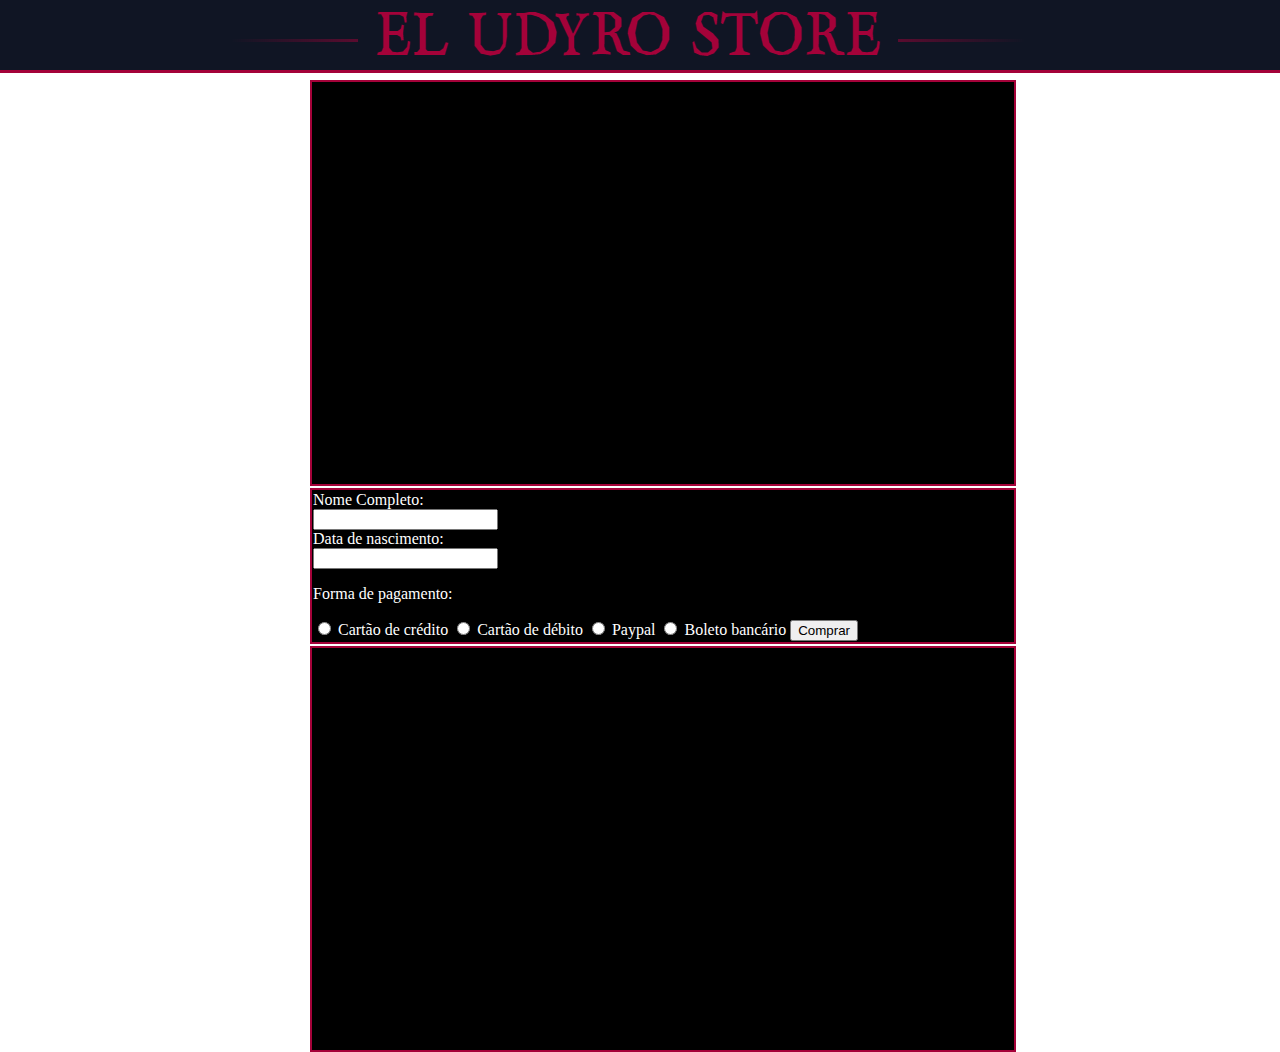
<file: gamestore/stardewvalley.html>
<!DOCTYPE html>
<html>
<head>
<title>El Udyro Gamestore</title>
<style>
body {

/*BACKGROUND*/
background-image: url(http://gameplay.tips/uploads/posts/2017-05/1494434244_dead-cells.jpg);
background-size: cover;
background-repeat: no-repeat;
background-attachment: fixed;
}

#barratopo {
width: 100%;
height: 70px;
background-color: #101524;
position: absolute;
left: 0;
top: 0;
border-bottom: 3px solid #A40239;
}

#capajogo1 {
width: 700px;
height: 400px;
background-image: url(https://i.ytimg.com/vi/X139epsMD9k/maxresdefault.jpg);
background-size: cover;
background-repeat: no-repeat;
}

.tab1 td{
position: relative;
top: 70px;
border: 2px solid #A40239;
background-color: black;
background-opacity: 0.1;
color: white;
right: -300px;
}

.tab1 {
width: 50%;
}

.logo{
position: absolute;
left: 210px;
top: -25px;
}

#fotojogo1 {
background-image: url(https://steamcdn-a.akamaihd.net/steam/apps/413150/ss_a3ddf22cda3bd722df77dbdd58dbec393906b654.1920x1080.jpg?t=1533135818);
width: 700px;
height: 400px;
background-size: cover;
background-repeat: no-repeat;
}


</style>
</head>
<body>

<!-- BARRA -->
<div id="barratopo">
<a href="index.html">
<img class="logo" src="logo.png" alt="Logo">
</a>
</div>
<table class="tab1">
<table class="tab1">
	<tr>
		<td>
		<div id="capajogo1"></div>
		</td>	
	</tr>

	<tr>
		<td>
		<form>
			Nome Completo:<br>
			<input type="text" name="name">
			<br>
			Data de nascimento:<br>
			<input type="text" name="age">
			<p>Forma de pagamento:</p>
			<input type="radio" name="pay"> Cartão de crédito
			<input type="radio" name="pay"> Cartão de débito
			<input type="radio" name="pay"> Paypal
			<input type="radio" name="pay"> Boleto bancário
			<input type="button" value="Comprar" onclick="msg()">
			</form>
			<script> function msg() { alert("El Udyro Store não é uma loja real!"); } </script> 
		</td>
	</tr>

		
	<tr>
		<td>
		<div id="fotojogo1"></div>
		</td>	
	</tr>






	
</table>



</body>
</html>
</file>
<file: pagpess/stylepagpes.css>
body{
background-image: url(https://orig00.deviantart.net/da63/f/2012/291/d/b/violet_fragmental_wall_by_waitq-d5i5zlv.jpg);
background-size: cover;
background-repeat: no-repeat;
background-attachment: fixed;	
}

.tab1 td{
border: 2px solid black;
position: absolute;
top: 10px;
left: 10px;
z-index: 2;
background-color: black;  
}

#photome {
background-image: url("photome.jpg"); 
background-size: cover;
background-repeat: no-repeat;
width: 364px;
height: 360px;
}

#barrafundo{
width: 100%;
height: 300px;
background-image: url(fund.jpg);
background-repeat: no-repeat;
background-color: white;
background-position: center;
position: absolute;
left: 0;
top: 0;
border-bottom: 3px solid black;
}


.titulo {
color: black;
position: absolute;
top: 220px;
left: 400px;
z-index: 3;
font-size: 30px;
font-family: "Arial";
}

#quadradomeio{
width: 800px;
height: 250px;
background-color: white;
position: absolute;
left: 400px;
top: 400px;
border: 3px solid black;
background-image: url(identpost.jpg);
background-repeat: no-repeat;
background-position: left
}

.textpost{
font-size: 23px;
position: absolute;
top: 80px;
left: 30px;
}

.ccc{
position: absolute;
top:90px;
left: 10px;	
}

#quadradomeio2{
width: 800px;
height: 300px;
background-color: white;
position: absolute;
left: 400px;
top: 670px;
border: 3px solid black;
background-image: url(identpost.jpg);
background-repeat: no-repeat;
background-position: left
}

.ousado{
position: absolute;
top:60px;
left: 120px;	
width: 500px;
height: 200px;
}

#quadradomeio3{
width: 800px;
height: 300px;
background-color: white;
position: absolute;
left: 400px;
top: 1000px;
border: 3px solid black;
background-image: url(identpost.jpg);
background-repeat: no-repeat;
background-position: left
}

.textpost{
font-size: 23px;
position: absolute;
top: 80px;
left: 30px;
}

.ccc2{
position: absolute;
top:230px;
left: 30px;	
}

#quadradomeio4{
width: 800px;
height: 300px;
background-color: white;
position: absolute;
left: 400px;
top: 1330px;
border: 3px solid black;
background-image: url(identpost.jpg);
background-repeat: no-repeat;
background-position: left
}

.textpost{
font-size: 23px;
position: absolute;
top: 80px;
left: 30px;
}

.ccc2{
position: absolute;
top:230px;
left: 30px;	
}

.textpost1{
font-size: 23px;
position: absolute;
top: 80px;
left: -15px;
}
</file>
<file: tutorialc/styletutc.css>
body {
background-color: black;
font-family: "Courier New", Courier, monospace;	
}	

.destaquetexto {
color: "#2eff00";	
}

.text {
font-size: 3;
color: #2eff00;

}

.tab1 td{
border: 2px solid green;
}

#imagem1 {
width: 510px;
height: 112px;
}


.tab2 td {
position: relative;
border: 2px solid green;
}

#imagem2 {
width: 165px;
height: 33px;
}

.tab3 td {
position: relative;
border: 2px solid green;
}

#imagem3 {
width: 176px;
height: 65px;
}
</file>
